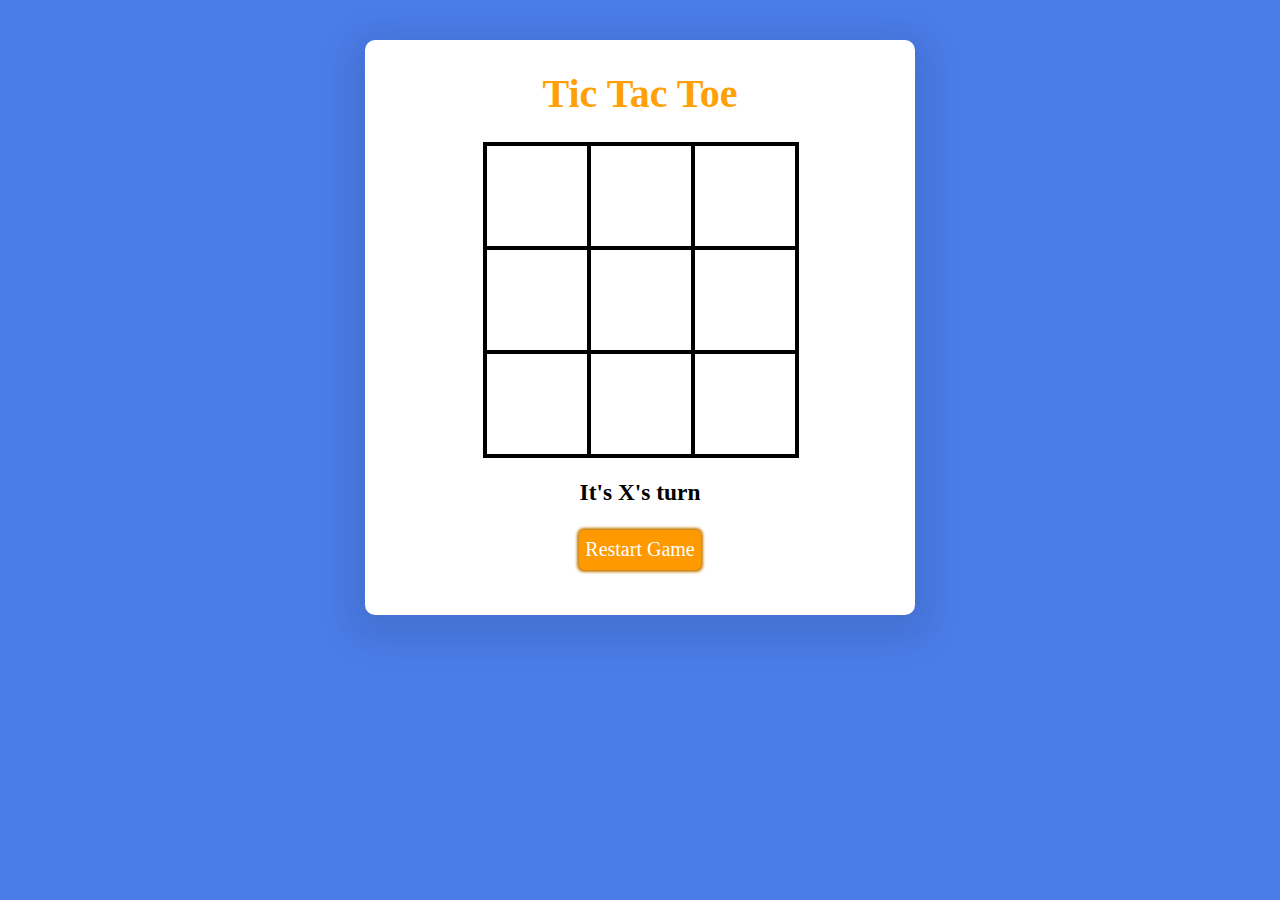
<file: project/index.html>
<!DOCTYPE html>
<html lang="en">
<head>
    <meta charset="UTF-8">
    <meta name="viewport" content="width=device-width, initial-scale=1.0">
    <title>Tic Tac Toe</title>
    <link rel="icon" type="image/x-icon" href="image/icon.png">
    <link rel="stylesheet" href="./style.css">
</head>
<body>
    <section>
        <h1 class="game-title">Tic Tac Toe</h1>
        <div class="game-container">
            <div data-cell-index="0" class="cell"></div>
            <div data-cell-index="1" class="cell"></div>
            <div data-cell-index="2" class="cell"></div>
            <div data-cell-index="3" class="cell"></div>
            <div data-cell-index="4" class="cell"></div>
            <div data-cell-index="5" class="cell"></div>
            <div data-cell-index="6" class="cell"></div>
            <div data-cell-index="7" class="cell"></div>
            <div data-cell-index="8" class="cell"></div>
       </div>
       <h3 class="game-status"></h3>
       <button class="game-restart">Restart Game</button>
    </section>
    <script src="script.js"></script>
</body>
</html>
</file>
<file: project/style.css>
body {
    height: fit-content;
    margin: auto;
    font-family: "Verdana";
    font-size: 20px;
    background-color: #4b7de9;
}
section {
    text-align: center;
    border-radius: 10px;
    width: 550px;
    margin:auto;
    background-color: #fff;
    margin-top: 40px;
    margin-bottom: 40px;
    box-shadow: 0px 10px 36px 16px rgba(0,0,0,0.1);
}
.game-title {
    font-family: "Verdana";
    padding-top: 30px;
    color: #ffa007;
}
.game-container {
    display: grid;
    grid-template-columns: repeat(3, auto);
    width: 150px;
    margin: 120px;
    margin-bottom: 10px;
    margin-top: 10px;
}
.cell {
    font-family: "Verdana";
    width: 100px;
    height: 100px;
    box-shadow: 0 0 0 2px #000000;
    border: 2px solid #000000;
    cursor: pointer;
    line-height: 100px;
    font-size: 60px;
    color: #ffa007;
}
button {
    font-family: "Verdana";
    font-size: 20px;
    margin-bottom: 45px;
    height: 40px;
    border: none;
    border-radius: 5px;
    color: #fff;
    background-color: #ff9900;
    box-shadow: 0px 0px 3px 2px #c77801;
    cursor: pointer;
}
button:hover {
    transition: 0.25s;
    background-color: #ffa0076e;
}
</file>
